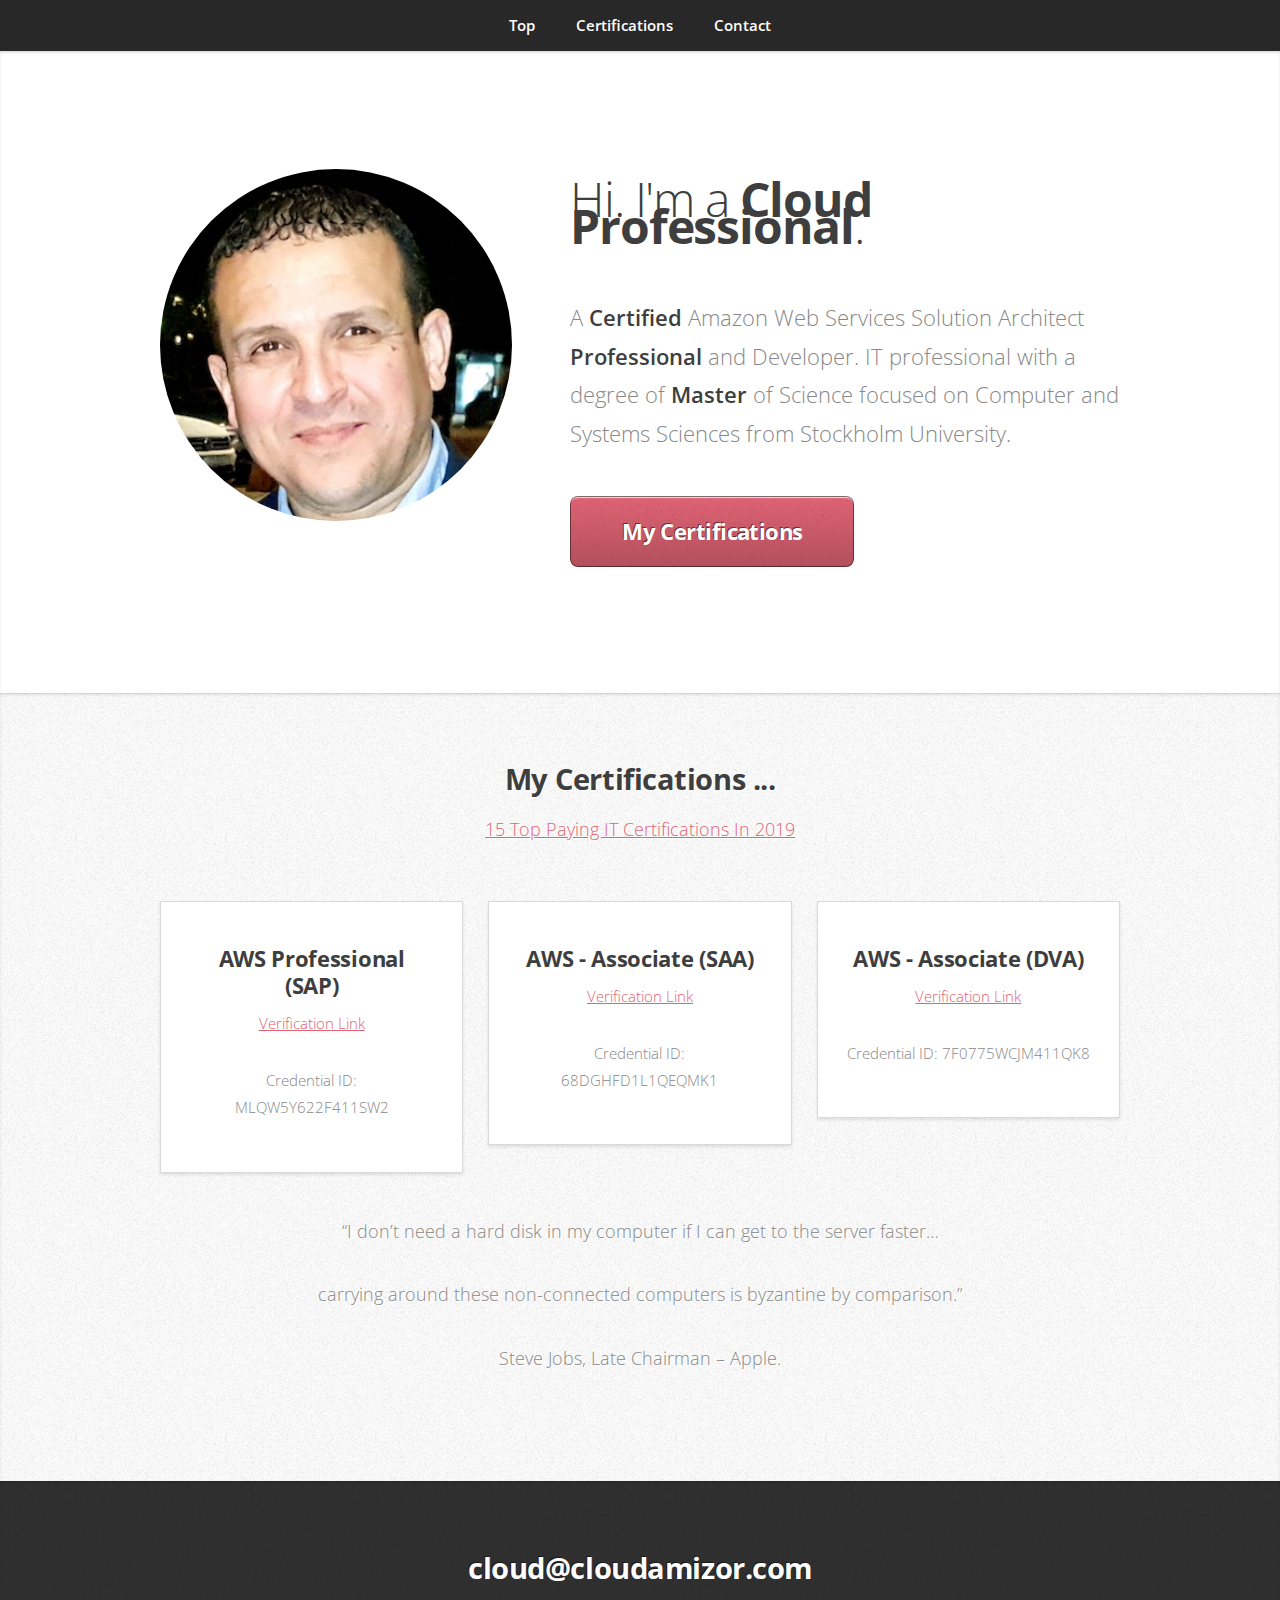
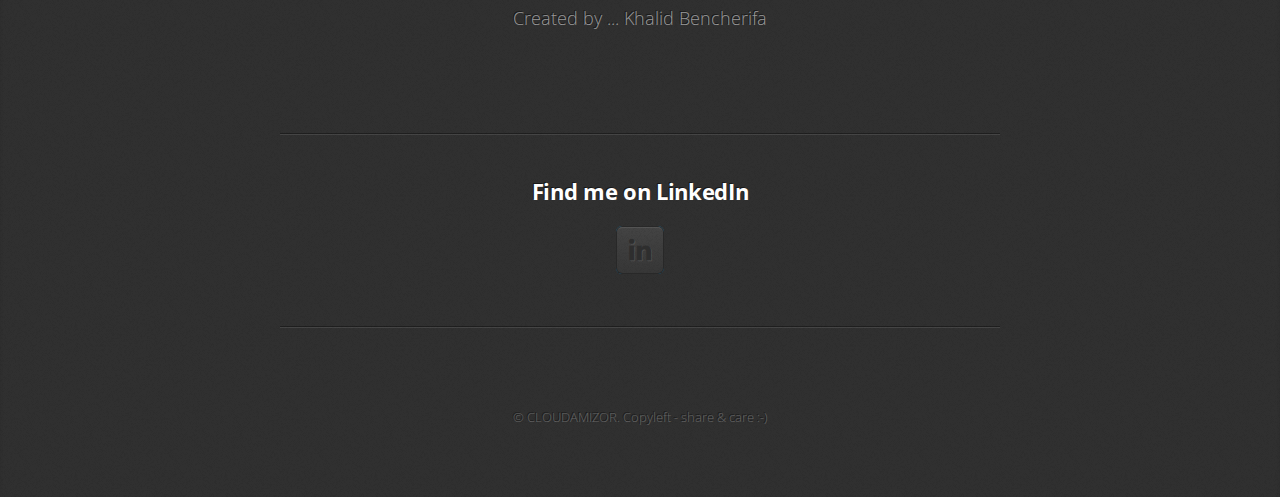
<file: index.html>
<!DOCTYPE HTML>
<!--
	Miniport by Pixelarity
	pixelarity.com | hello@pixelarity.com
	License: pixelarity.com/license
	And wew are respecting it :)
	And now I added another line to check if GIT is following up :)
<<<<<<< HEAD
	This is another line added by Mehdi 

=======
	This file was edited by BK V2.0
>>>>>>> af5e9e8ac12985158f9bffa48d86be9764d2f058
-->
<html>
	<head>
		<title>CLOUDAMIZOR</title>
		<meta charset="utf-8" />
		<meta name="viewport" content="width=device-width, initial-scale=1, user-scalable=no" />
		<link rel="stylesheet" href="assets/css/main.css" />
	</head>
	<body class="is-preload">

		<!-- Nav -->
			<nav id="nav">
				<ul class="container">
					<li><a href="#top">Top</a></li>
					<li><a href="#certifications">Certifications</a></li>
					<!-- <li><a href="#Projects">Projects</a></li> -->
					<li><a href="#contact">Contact</a></li>
				</ul>
			</nav>

		<!-- Home -->
			<article id="top" class="wrapper style1">
				<div class="container">
					<div class="row">
						<div class="col-4 col-5-large col-12-medium">
							<span class="image fit"><img src="images/pic00.jpg" alt="" /></span>
						</div>
						<div class="col-8 col-7-large col-12-medium">
							<header>
								<h1>Hi. I'm a <strong>Cloud Professional</strong>.</h1>
							</header>
							<p>A <b>Certified</b> Amazon Web Services Solution Architect <b>Professional</b> and Developer. 
							IT professional with a degree of <b>Master</b> of Science focused on Computer and Systems Sciences from Stockholm University.</p>
							<a href="#certifications" class="button large scrolly">My Certifications</a>
						</div>
					</div>
				</div>
			</article>

		<!-- Certifications -->
			<article id="certifications" class="wrapper style2">
				<div class="container">
					<header>
						<h2>My Certifications ...</h2>
						<p><a href="https://www.forbes.com/sites/louiscolumbus/2019/02/11/15-top-paying-it-certifications-in-2019/">15 Top Paying IT Certifications In 2019</a></p>
					</header>
					<div class="row aln-center">
						<div class="col-4 col-6-medium col-12-small">
							<section class="box style1">
								
								<h3>AWS Professional (SAP)</h3>
								<p><a href="http://aws.amazon.com/verification">Verification Link</a></p>
								<p>Credential ID: MLQW5Y622F411SW2</p>
							</section>
						</div>
						<div class="col-4 col-6-medium col-12-small">
							<section class="box style1">
								
								<h3>AWS - Associate (SAA) </h3>
								<p><a href="http://aws.amazon.com/verification">Verification Link</a></p>
								<p>Credential ID: 68DGHFD1L1QEQMK1</p>
							</section>
						</div>
						<div class="col-4 col-6-medium col-12-small">
							<section class="box style1">
								
								<h3>AWS - Associate (DVA) </h3>
								<p><a href="http://aws.amazon.com/verification">Verification Link</a></p>
								<p>Credential ID: 7F0775WCJM411QK8</p>
							</section>
						</div>
					</div>
					<footer>
						<p>“I don’t need a hard disk in my computer if I can get to the server faster… </p>
						<p>carrying around these non-connected computers is byzantine by comparison.”</p>
						<p>Steve Jobs, Late Chairman – Apple.</p>

						<!--<a href="#Projects" class="button large scrolly">Some Demos</a>-->
					</footer>
				</div>
			</article>

		<!-- Projects -->
		<!-- 
			<article id="Projects" class="wrapper style3">
				<div class="container">
					<header>
						<h2>Aliquam diam neque mus cras blandit.</h2>
						<p>Proin odio consequat  sapien vestibulum consequat lorem dolore feugiat.</p>
					</header>
					<div class="row">
						<div class="col-4 col-6-medium col-12-small">
							<article class="box style2">
								<a href="#" class="image featured"><img src="images/pic01.jpg" alt="" /></a>
								<h3><a href="#">Magna feugiat</a></h3>
								<p>Ornare nulla proin odio consequat.</p>
							</article>
						</div>
						<div class="col-4 col-6-medium col-12-small">
							<article class="box style2">
								<a href="#" class="image featured"><img src="images/pic02.jpg" alt="" /></a>
								<h3><a href="#">Veroeros primis</a></h3>
								<p>Ornare nulla proin odio consequat.</p>
							</article>
						</div>
						<div class="col-4 col-6-medium col-12-small">
							<article class="box style2">
								<a href="#" class="image featured"><img src="images/pic03.jpg" alt="" /></a>
								<h3><a href="#">Lorem ipsum</a></h3>
								<p>Ornare nulla proin odio consequat.</p>
							</article>
						</div>
						<div class="col-4 col-6-medium col-12-small">
							<article class="box style2">
								<a href="#" class="image featured"><img src="images/pic04.jpg" alt="" /></a>
								<h3><a href="#">Tempus dolore</a></h3>
								<p>Ornare nulla proin odio consequat.</p>
							</article>
						</div>
						<div class="col-4 col-6-medium col-12-small">
							<article class="box style2">
								<a href="#" class="image featured"><img src="images/pic05.jpg" alt="" /></a>
								<h3><a href="#">Feugiat aliquam</a></h3>
								<p>Ornare nulla proin odio consequat.</p>
							</article>
						</div>
						<div class="col-4 col-6-medium col-12-small">
							<article class="box style2">
								<a href="#" class="image featured"><img src="images/pic06.jpg" alt="" /></a>
								<h3><a href="#">Sed amet ornare</a></h3>
								<p>Ornare nulla proin odio consequat.</p>
							</article>
						</div>
					</div>
					<footer>
						<p>Do you want to get in touch with me?</p>
						<a href="#contact" class="button large scrolly">Contact Information</a>
					</footer>
				</div>
			</article>
			-->
			

		<!-- Contact -->
			<article id="contact" class="wrapper style4">
				<div class="container medium">
					<header>
						<h2>cloud@cloudamizor.com</h2>
						<p>Created by ... Khalid Bencherifa</p>
					</header>
					<div class="row">
						
						<div class="col-12">
							<hr />
							<h3>Find me on LinkedIn</h3>
							<ul class="social">

								<!--
								<li><a href="#" class="icon fa-twitter"><span class="label">Twitter</span></a></li>
								<li><a href="#" class="icon fa-facebook"><span class="label">Facebook</span></a></li>
								<li><a href="#" class="icon fa-dribbble"><span class="label">Dribbble</span></a></li>
								-->
								
								<li><a href="https://www.linkedin.com/in/khalid-bencherifa-25634b3a/" class="icon fa-linkedin"><span class="label">LinkedIn</span></a></li>
								
								<!--
								<li><a href="#" class="icon fa-tumblr"><span class="label">Tumblr</span></a></li>
								<li><a href="#" class="icon fa-google-plus"><span class="label">Google+</span></a></li>
								<li><a href="#" class="icon fa-github"><span class="label">Github</span></a></li>
								-->
								<!--
								<li><a href="#" class="icon fa-rss"><span>RSS</span></a></li>
								<li><a href="#" class="icon fa-instagram"><span>Instagram</span></a></li>
								<li><a href="#" class="icon fa-foursquare"><span>Foursquare</span></a></li>
								<li><a href="#" class="icon fa-skype"><span>Skype</span></a></li>
								<li><a href="#" class="icon fa-soundcloud"><span>Soundcloud</span></a></li>
								<li><a href="#" class="icon fa-youtube"><span>YouTube</span></a></li>
								<li><a href="#" class="icon fa-blogger"><span>Blogger</span></a></li>
								<li><a href="#" class="icon fa-flickr"><span>Flickr</span></a></li>
								<li><a href="#" class="icon fa-vimeo"><span>Vimeo</span></a></li>
								-->
							</ul>
							<hr />
						</div>
					</div>
					<footer>
						<ul id="copyright">
							<li>&copy; CLOUDAMIZOR. Copyleft - share & care :-)</li>
						</ul>
					</footer>
				</div>
			</article>

		<!-- Scripts -->
			<script src="assets/js/jquery.min.js"></script>
			<script src="assets/js/jquery.scrolly.min.js"></script>
			<script src="assets/js/browser.min.js"></script>
			<script src="assets/js/breakpoints.min.js"></script>
			<script src="assets/js/util.js"></script>
			<script src="assets/js/main.js"></script>

	</body>
</html>
</file>
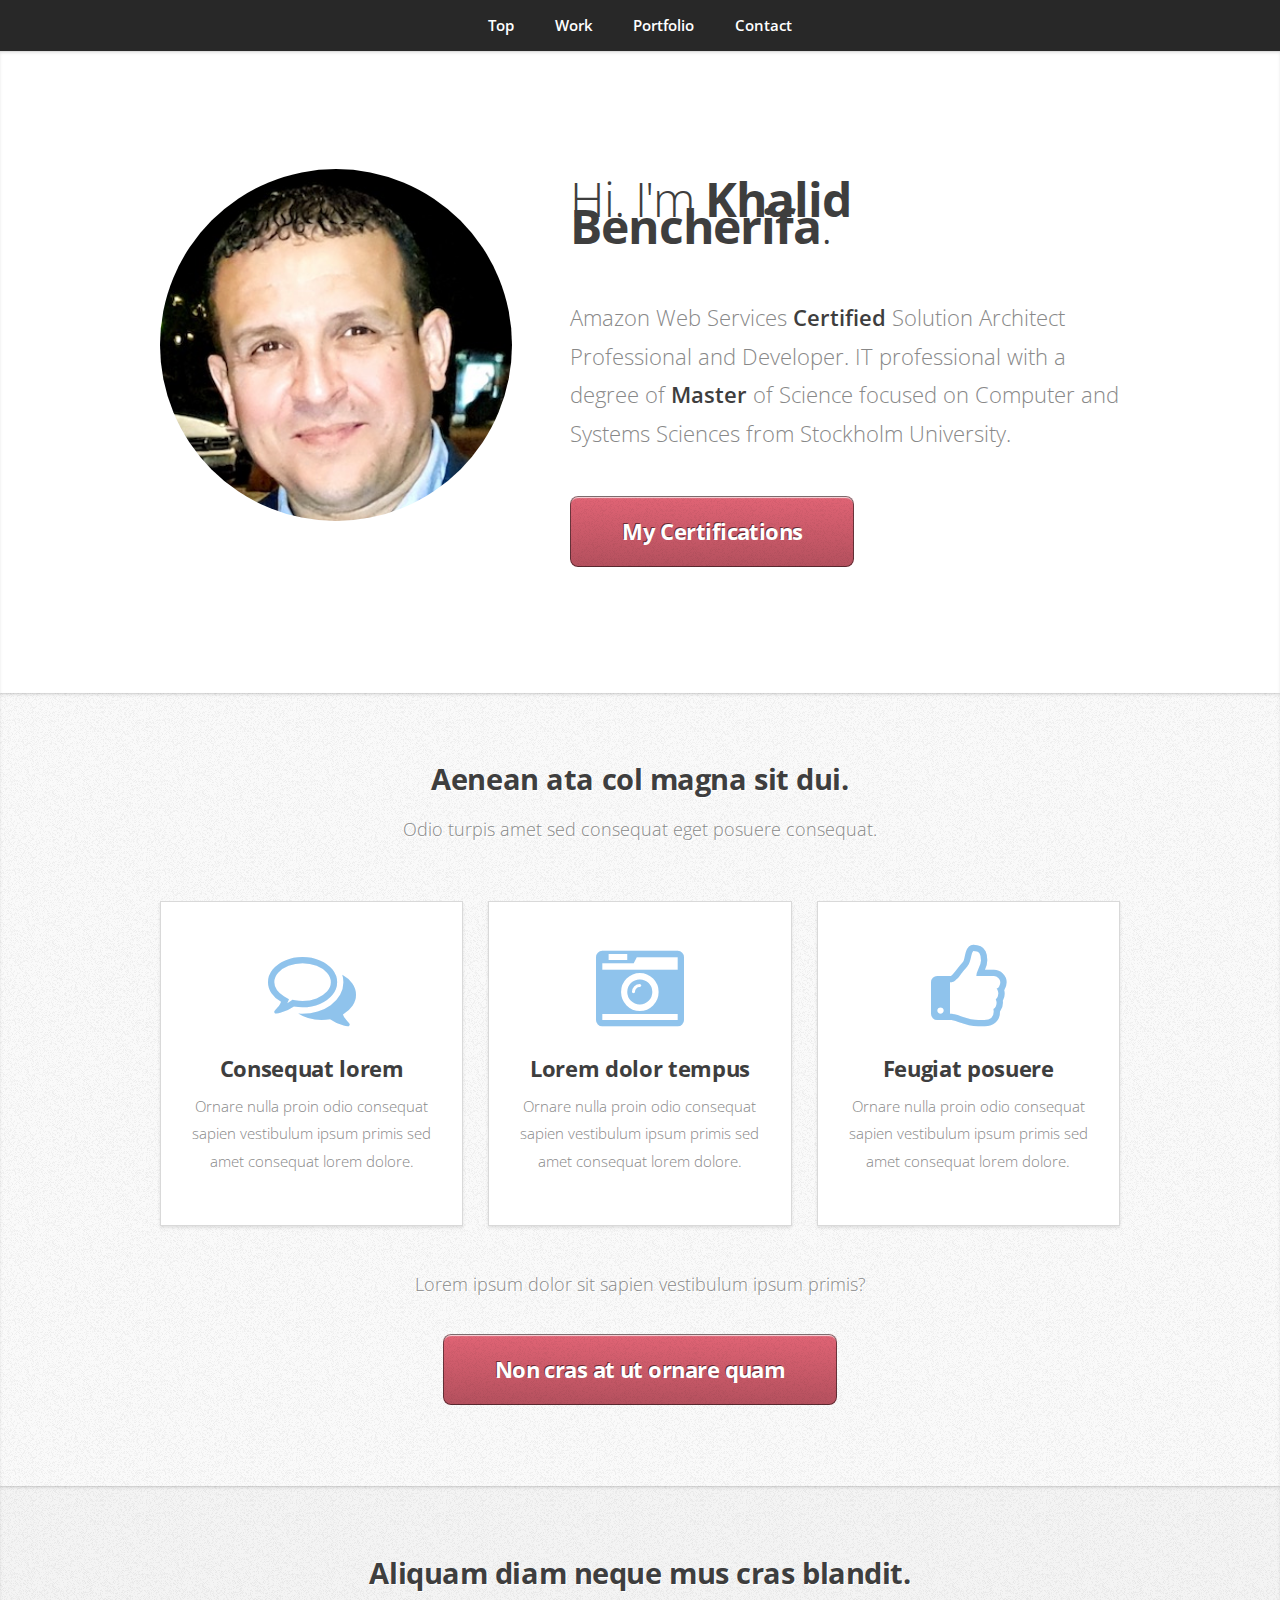
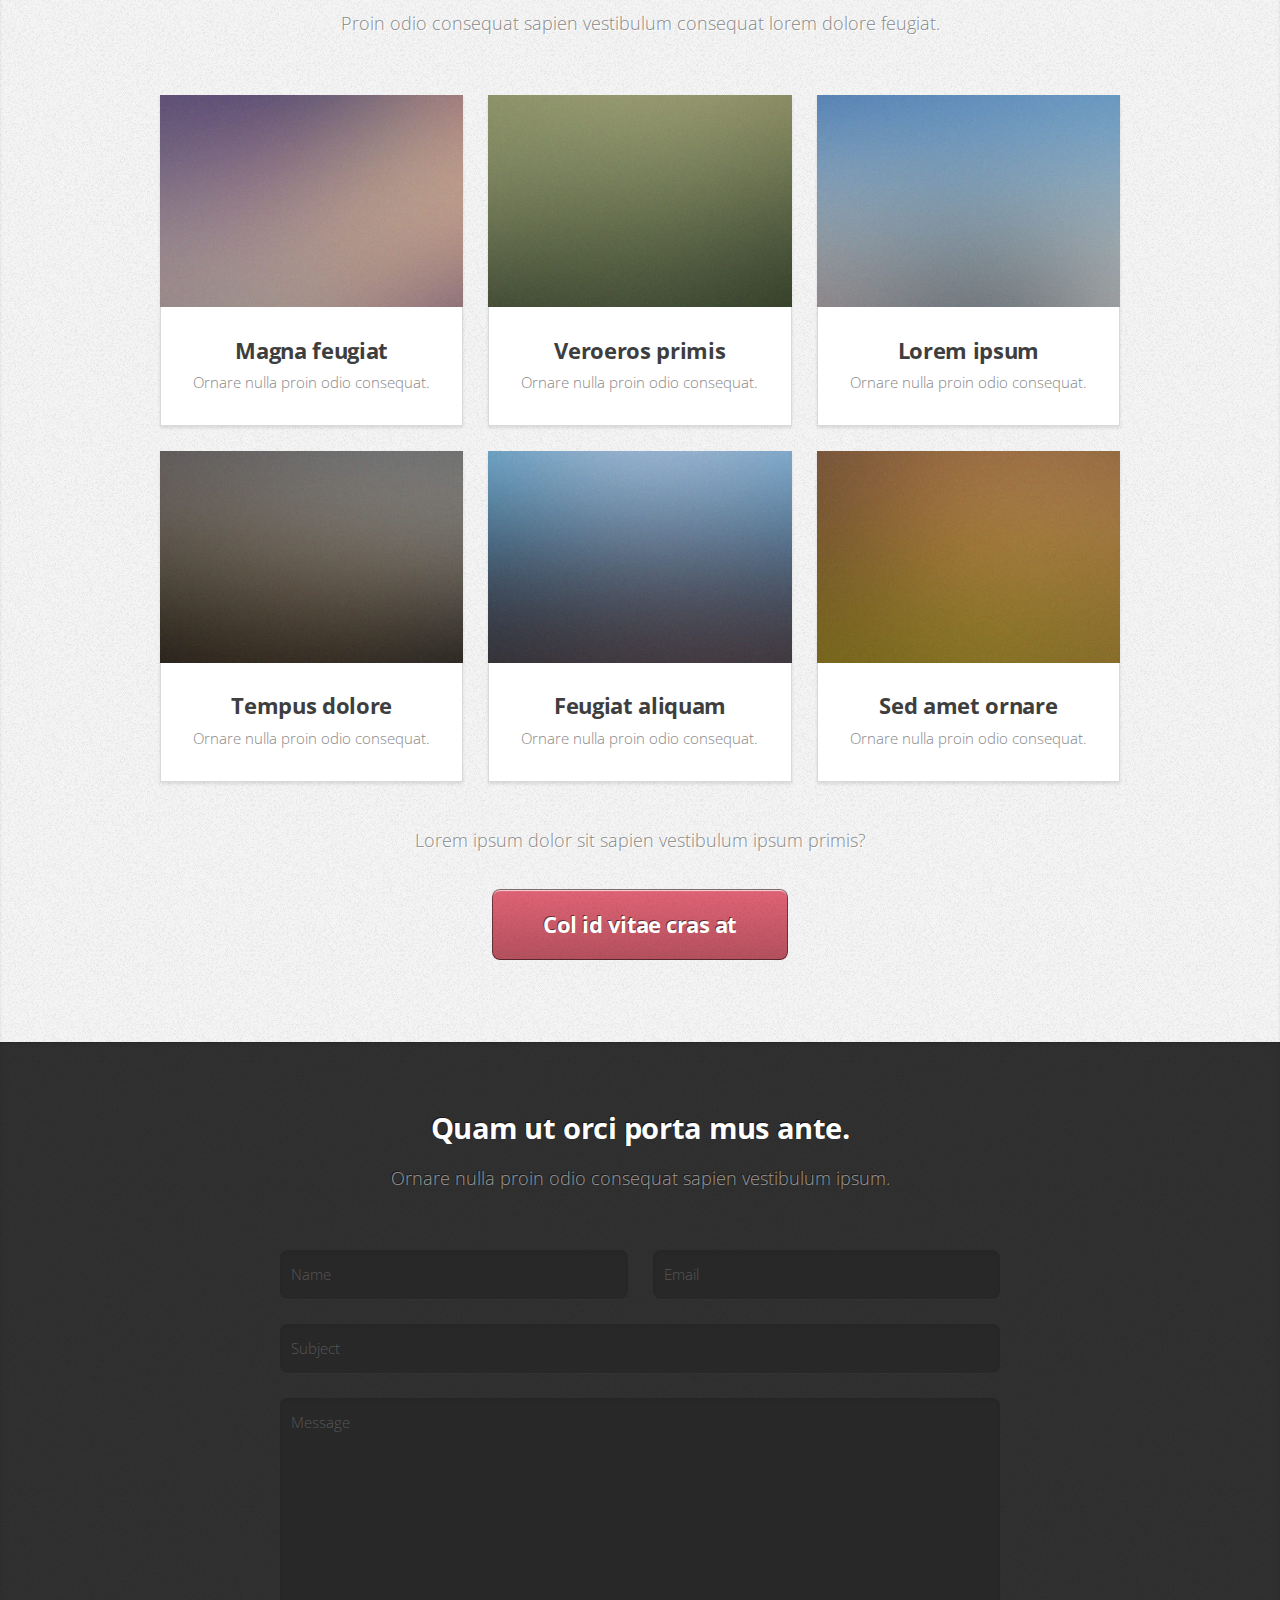
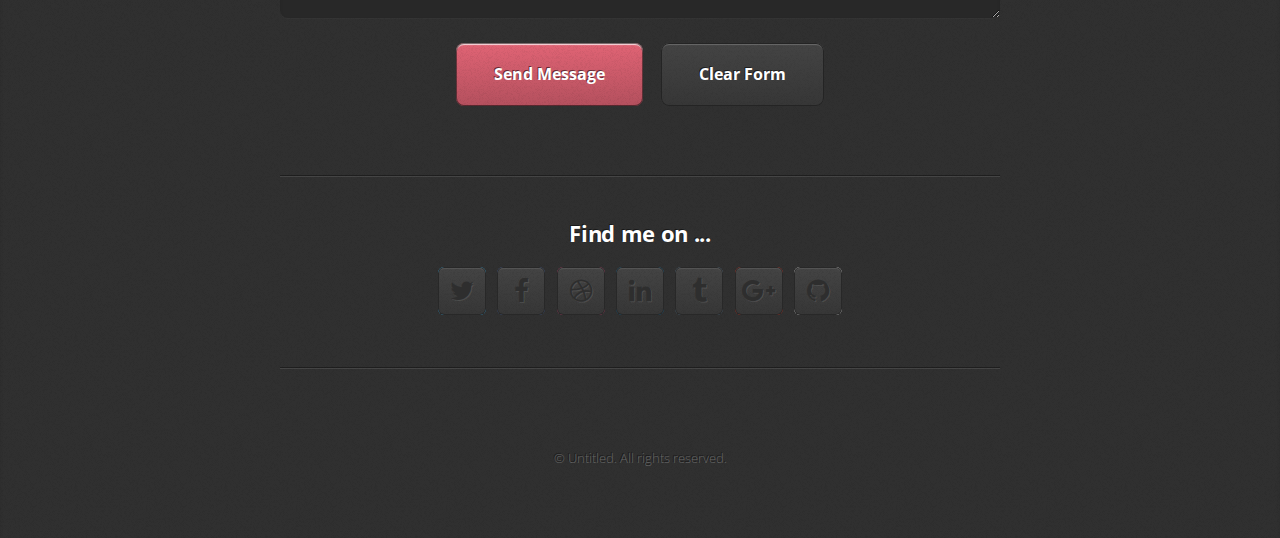
<file: index_old.html>
<!DOCTYPE HTML>
<!--
	Miniport by Pixelarity
	pixelarity.com | hello@pixelarity.com
	License: pixelarity.com/license
	And wew are respecting it :)
	And now I added another line to check if GIT is following up :)
<<<<<<< HEAD
	This is another add xy

=======
	This file was edited by BK V2.0
>>>>>>> af5e9e8ac12985158f9bffa48d86be9764d2f058
-->
<html>
	<head>
		<title>CLOUDAMIZOR</title>
		<meta charset="utf-8" />
		<meta name="viewport" content="width=device-width, initial-scale=1, user-scalable=no" />
		<link rel="stylesheet" href="assets/css/main.css" />
	</head>
	<body class="is-preload">

		<!-- Nav -->
			<nav id="nav">
				<ul class="container">
					<li><a href="#top">Top</a></li>
					<li><a href="#work">Work</a></li>
					<li><a href="#portfolio">Portfolio</a></li>
					<li><a href="#contact">Contact</a></li>
				</ul>
			</nav>

		<!-- Home -->
			<article id="top" class="wrapper style1">
				<div class="container">
					<div class="row">
						<div class="col-4 col-5-large col-12-medium">
							<span class="image fit"><img src="images/pic00.jpg" alt="" /></span>
						</div>
						<div class="col-8 col-7-large col-12-medium">
							<header>
								<h1>Hi. I'm <strong>Khalid Bencherifa</strong>.</h1>
							</header>
							<p>Amazon Web Services <b>Certified</b> Solution Architect Professional and Developer. 
							IT professional with a degree of <b>Master</b> of Science focused on Computer and Systems Sciences from Stockholm University.</p>
							<a href="#work" class="button large scrolly">My Certifications</a>
						</div>
					</div>
				</div>
			</article>

		<!-- Work -->
			<article id="work" class="wrapper style2">
				<div class="container">
					<header>
						<h2>Aenean ata col magna sit dui.</h2>
						<p>Odio turpis amet sed consequat eget posuere consequat.</p>
					</header>
					<div class="row aln-center">
						<div class="col-4 col-6-medium col-12-small">
							<section class="box style1">
								<span class="icon featured fa-comments-o"></span>
								<h3>Consequat lorem</h3>
								<p>Ornare nulla proin odio consequat sapien vestibulum ipsum primis sed amet consequat lorem dolore.</p>
							</section>
						</div>
						<div class="col-4 col-6-medium col-12-small">
							<section class="box style1">
								<span class="icon featured fa-camera-retro"></span>
								<h3>Lorem dolor tempus</h3>
								<p>Ornare nulla proin odio consequat sapien vestibulum ipsum primis sed amet consequat lorem dolore.</p>
							</section>
						</div>
						<div class="col-4 col-6-medium col-12-small">
							<section class="box style1">
								<span class="icon featured fa-thumbs-o-up"></span>
								<h3>Feugiat posuere</h3>
								<p>Ornare nulla proin odio consequat sapien vestibulum ipsum primis sed amet consequat lorem dolore.</p>
							</section>
						</div>
					</div>
					<footer>
						<p>Lorem ipsum dolor sit sapien vestibulum ipsum primis?</p>
						<a href="#portfolio" class="button large scrolly">Non cras at ut ornare quam</a>
					</footer>
				</div>
			</article>

		<!-- Portfolio -->
			<article id="portfolio" class="wrapper style3">
				<div class="container">
					<header>
						<h2>Aliquam diam neque mus cras blandit.</h2>
						<p>Proin odio consequat  sapien vestibulum consequat lorem dolore feugiat.</p>
					</header>
					<div class="row">
						<div class="col-4 col-6-medium col-12-small">
							<article class="box style2">
								<a href="#" class="image featured"><img src="images/pic01.jpg" alt="" /></a>
								<h3><a href="#">Magna feugiat</a></h3>
								<p>Ornare nulla proin odio consequat.</p>
							</article>
						</div>
						<div class="col-4 col-6-medium col-12-small">
							<article class="box style2">
								<a href="#" class="image featured"><img src="images/pic02.jpg" alt="" /></a>
								<h3><a href="#">Veroeros primis</a></h3>
								<p>Ornare nulla proin odio consequat.</p>
							</article>
						</div>
						<div class="col-4 col-6-medium col-12-small">
							<article class="box style2">
								<a href="#" class="image featured"><img src="images/pic03.jpg" alt="" /></a>
								<h3><a href="#">Lorem ipsum</a></h3>
								<p>Ornare nulla proin odio consequat.</p>
							</article>
						</div>
						<div class="col-4 col-6-medium col-12-small">
							<article class="box style2">
								<a href="#" class="image featured"><img src="images/pic04.jpg" alt="" /></a>
								<h3><a href="#">Tempus dolore</a></h3>
								<p>Ornare nulla proin odio consequat.</p>
							</article>
						</div>
						<div class="col-4 col-6-medium col-12-small">
							<article class="box style2">
								<a href="#" class="image featured"><img src="images/pic05.jpg" alt="" /></a>
								<h3><a href="#">Feugiat aliquam</a></h3>
								<p>Ornare nulla proin odio consequat.</p>
							</article>
						</div>
						<div class="col-4 col-6-medium col-12-small">
							<article class="box style2">
								<a href="#" class="image featured"><img src="images/pic06.jpg" alt="" /></a>
								<h3><a href="#">Sed amet ornare</a></h3>
								<p>Ornare nulla proin odio consequat.</p>
							</article>
						</div>
					</div>
					<footer>
						<p>Lorem ipsum dolor sit sapien vestibulum ipsum primis?</p>
						<a href="#contact" class="button large scrolly">Col id vitae cras at</a>
					</footer>
				</div>
			</article>

		<!-- Contact -->
			<article id="contact" class="wrapper style4">
				<div class="container medium">
					<header>
						<h2>Quam ut orci porta mus ante.</h2>
						<p>Ornare nulla proin odio consequat sapien vestibulum ipsum.</p>
					</header>
					<div class="row">
						<div class="col-12">
							<form method="post" action="#">
								<div class="row">
									<div class="col-6 col-12-small">
										<input type="text" name="name" id="name" placeholder="Name" />
									</div>
									<div class="col-6 col-12-small">
										<input type="text" name="email" id="email" placeholder="Email" />
									</div>
									<div class="col-12">
										<input type="text" name="subject" id="subject" placeholder="Subject" />
									</div>
									<div class="col-12">
										<textarea name="message" id="message" placeholder="Message"></textarea>
									</div>
									<div class="col-12">
										<ul class="actions">
											<li><input type="submit" value="Send Message" /></li>
											<li><input type="reset" value="Clear Form" class="alt" /></li>
										</ul>
									</div>
								</div>
							</form>
						</div>
						<div class="col-12">
							<hr />
							<h3>Find me on ...</h3>
							<ul class="social">
								<li><a href="#" class="icon fa-twitter"><span class="label">Twitter</span></a></li>
								<li><a href="#" class="icon fa-facebook"><span class="label">Facebook</span></a></li>
								<li><a href="#" class="icon fa-dribbble"><span class="label">Dribbble</span></a></li>
								<li><a href="#" class="icon fa-linkedin"><span class="label">LinkedIn</span></a></li>
								<li><a href="#" class="icon fa-tumblr"><span class="label">Tumblr</span></a></li>
								<li><a href="#" class="icon fa-google-plus"><span class="label">Google+</span></a></li>
								<li><a href="#" class="icon fa-github"><span class="label">Github</span></a></li>
								<!--
								<li><a href="#" class="icon fa-rss"><span>RSS</span></a></li>
								<li><a href="#" class="icon fa-instagram"><span>Instagram</span></a></li>
								<li><a href="#" class="icon fa-foursquare"><span>Foursquare</span></a></li>
								<li><a href="#" class="icon fa-skype"><span>Skype</span></a></li>
								<li><a href="#" class="icon fa-soundcloud"><span>Soundcloud</span></a></li>
								<li><a href="#" class="icon fa-youtube"><span>YouTube</span></a></li>
								<li><a href="#" class="icon fa-blogger"><span>Blogger</span></a></li>
								<li><a href="#" class="icon fa-flickr"><span>Flickr</span></a></li>
								<li><a href="#" class="icon fa-vimeo"><span>Vimeo</span></a></li>
								-->
							</ul>
							<hr />
						</div>
					</div>
					<footer>
						<ul id="copyright">
							<li>&copy; Untitled. All rights reserved.</li>
						</ul>
					</footer>
				</div>
			</article>

		<!-- Scripts -->
			<script src="assets/js/jquery.min.js"></script>
			<script src="assets/js/jquery.scrolly.min.js"></script>
			<script src="assets/js/browser.min.js"></script>
			<script src="assets/js/breakpoints.min.js"></script>
			<script src="assets/js/util.js"></script>
			<script src="assets/js/main.js"></script>

	</body>
</html>
</file>
<file: assets/css/main.css>
@import url("https://fonts.googleapis.com/css?family=Open+Sans:300,300italic,600,600italic,700");
@import url("font-awesome.min.css");

/*
	Miniport by Pixelarity
	pixelarity.com | hello@pixelarity.com
	License: pixelarity.com/license
*/

html, body, div, span, applet, object,
iframe, h1, h2, h3, h4, h5, h6, p, blockquote,
pre, a, abbr, acronym, address, big, cite,
code, del, dfn, em, img, ins, kbd, q, s, samp,
small, strike, strong, sub, sup, tt, var, b,
u, i, center, dl, dt, dd, ol, ul, li, fieldset,
form, label, legend, table, caption, tbody,
tfoot, thead, tr, th, td, article, aside,
canvas, details, embed, figure, figcaption,
footer, header, hgroup, menu, nav, output, ruby,
section, summary, time, mark, audio, video {
	margin: 0;
	padding: 0;
	border: 0;
	font-size: 100%;
	font: inherit;
	vertical-align: baseline;}

article, aside, details, figcaption, figure,
footer, header, hgroup, menu, nav, section {
	display: block;}

body {
	line-height: 1;
}

ol, ul {
	list-style: none;
}

blockquote, q {
	quotes: none;
}

	blockquote:before, blockquote:after, q:before, q:after {
		content: '';
		content: none;
	}

table {
	border-collapse: collapse;
	border-spacing: 0;
}

body {
	-webkit-text-size-adjust: none;
}

mark {
	background-color: transparent;
	color: inherit;
}

input::-moz-focus-inner {
	border: 0;
	padding: 0;
}

input, select, textarea {
	-moz-appearance: none;
	-webkit-appearance: none;
	-ms-appearance: none;
	appearance: none;
}

/* Basic */

	html {
		box-sizing: border-box;
	}

	*, *:before, *:after {
		box-sizing: inherit;
	}

	body {
		padding-top: 3.5em;
	}

		body.is-preload *, body.is-preload *:before, body.is-preload *:after {
			-moz-animation: none !important;
			-webkit-animation: none !important;
			-ms-animation: none !important;
			animation: none !important;
			-moz-transition: none !important;
			-webkit-transition: none !important;
			-ms-transition: none !important;
			transition: none !important;
		}

	body, input, textarea, select {
		font-family: 'Open Sans', sans-serif;
		line-height: 1.85em;
		color: #888;
		font-weight: 300;
		font-size: 13pt;
	}

	a {
		-moz-transition: color .2s ease-in-out;
		-webkit-transition: color .2s ease-in-out;
		-ms-transition: color .2s ease-in-out;
		transition: color .2s ease-in-out;
		color: #e16475;
		text-decoration: underline;
	}

		a:hover {
			color: #f17485 !important;
		}

		a img {
			border: 0;
		}

	b, strong {
		font-weight: 600;
		color: #3e3e3e;
	}

	i, em {
		font-style: italic;
	}

	sub {
		position: relative;
		top: 0.5em;
		font-size: 0.8em;
	}

	sup {
		position: relative;
		top: -0.5em;
		font-size: 0.8em;
	}

	blockquote {
		border-left: solid 0.75em #eee;
		padding: 1em 0 1em 1.5em;
		font-style: italic;
	}

	h1, h2, h3, h4, h5, h6 {
		color: #3e3e3e;
		margin: 0 0 0.75em 0;
	}

	h1 a, h2 a, h3 a, h4 a, h5 a, h6 a {
		text-decoration: none;
		color: inherit;
	}

	h2, h3, h4, h5, h6 {
		font-weight: 700;
	}

	h1 {
		font-size: 3.25em;
		letter-spacing: -0.025em;
		font-weight: 300;
	}

		h1 strong {
			font-weight: 700;
		}

	h2 {
		font-size: 2em;
		letter-spacing: -0.015em;
	}

	h3 {
		font-size: 1.5em;
		letter-spacing: -0.015em;
	}

	em, i {
		font-style: italic;
	}

	br.clear {
		clear: both;
	}

	hr {
		border: 0;
		border-top: solid 1px #444;
		border-top-color: rgba(0, 0, 0, 0.35);
		box-shadow: 0px 1px 0px 0px rgba(255, 255, 255, 0.1);
		height: 1px;
		margin: 3em 0;
	}

	p, ul, ol, dl, table {
		margin-bottom: 2em;
	}

	header {
		margin: 0 0 3em 0;
	}

		header > p {
			font-size: 1.25em;
			margin: 0;
		}

	footer {
		margin: 3em 0 0 0;
	}

		footer > p {
			font-size: 1.25em;
		}

/* Container */

	.container {
		margin: 0 auto;
		max-width: calc(100% - 50px);
		width: 1200px;
	}

		.container.medium {
			width: 900px;
		}

		@media screen and (max-width: 1680px) {

			.container {
				width: 1200px;
			}

				.container.medium {
					width: 900px;
				}

		}

		@media screen and (max-width: 1280px) {

			.container {
				width: 960px;
			}

				.container.medium {
					width: 720px;
				}

		}

		@media screen and (max-width: 980px) {

			.container {
				width: 100%;
			}

				.container.medium {
					width: 75%;
				}

		}

		@media screen and (max-width: 736px) {

			.container {
				width: 100%;
				max-width: calc(100% - 30px);
			}

				.container.medium {
					width: 100%;
				}

		}

/* Row */

	.row {
		display: flex;
		flex-wrap: wrap;
		box-sizing: border-box;
		align-items: stretch;
	}

		.row > * {
			box-sizing: border-box;
		}

		.row.gtr-uniform > * > :last-child {
			margin-bottom: 0;
		}

		.row.aln-left {
			justify-content: flex-start;
		}

		.row.aln-center {
			justify-content: center;
		}

		.row.aln-right {
			justify-content: flex-end;
		}

		.row.aln-top {
			align-items: flex-start;
		}

		.row.aln-middle {
			align-items: center;
		}

		.row.aln-bottom {
			align-items: flex-end;
		}

		.row > .imp {
			order: -1;
		}

		.row > .col-1 {
			width: 8.3333333333%;
		}

		.row > .off-1 {
			margin-left: 8.3333333333%;
		}

		.row > .col-2 {
			width: 16.6666666667%;
		}

		.row > .off-2 {
			margin-left: 16.6666666667%;
		}

		.row > .col-3 {
			width: 25%;
		}

		.row > .off-3 {
			margin-left: 25%;
		}

		.row > .col-4 {
			width: 33.3333333333%;
		}

		.row > .off-4 {
			margin-left: 33.3333333333%;
		}

		.row > .col-5 {
			width: 41.6666666667%;
		}

		.row > .off-5 {
			margin-left: 41.6666666667%;
		}

		.row > .col-6 {
			width: 50%;
		}

		.row > .off-6 {
			margin-left: 50%;
		}

		.row > .col-7 {
			width: 58.3333333333%;
		}

		.row > .off-7 {
			margin-left: 58.3333333333%;
		}

		.row > .col-8 {
			width: 66.6666666667%;
		}

		.row > .off-8 {
			margin-left: 66.6666666667%;
		}

		.row > .col-9 {
			width: 75%;
		}

		.row > .off-9 {
			margin-left: 75%;
		}

		.row > .col-10 {
			width: 83.3333333333%;
		}

		.row > .off-10 {
			margin-left: 83.3333333333%;
		}

		.row > .col-11 {
			width: 91.6666666667%;
		}

		.row > .off-11 {
			margin-left: 91.6666666667%;
		}

		.row > .col-12 {
			width: 100%;
		}

		.row > .off-12 {
			margin-left: 100%;
		}

		.row.gtr-0 {
			margin-top: 0px;
			margin-left: 0px;
		}

			.row.gtr-0 > * {
				padding: 0px 0 0 0px;
			}

			.row.gtr-0.gtr-uniform {
				margin-top: 0px;
			}

				.row.gtr-0.gtr-uniform > * {
					padding-top: 0px;
				}

		.row.gtr-25 {
			margin-top: -6.25px;
			margin-left: -6.25px;
		}

			.row.gtr-25 > * {
				padding: 6.25px 0 0 6.25px;
			}

			.row.gtr-25.gtr-uniform {
				margin-top: -6.25px;
			}

				.row.gtr-25.gtr-uniform > * {
					padding-top: 6.25px;
				}

		.row.gtr-50 {
			margin-top: -12.5px;
			margin-left: -12.5px;
		}

			.row.gtr-50 > * {
				padding: 12.5px 0 0 12.5px;
			}

			.row.gtr-50.gtr-uniform {
				margin-top: -12.5px;
			}

				.row.gtr-50.gtr-uniform > * {
					padding-top: 12.5px;
				}

		.row {
			margin-top: -25px;
			margin-left: -25px;
		}

			.row > * {
				padding: 25px 0 0 25px;
			}

			.row.gtr-uniform {
				margin-top: -25px;
			}

				.row.gtr-uniform > * {
					padding-top: 25px;
				}

		.row.gtr-150 {
			margin-top: -37.5px;
			margin-left: -37.5px;
		}

			.row.gtr-150 > * {
				padding: 37.5px 0 0 37.5px;
			}

			.row.gtr-150.gtr-uniform {
				margin-top: -37.5px;
			}

				.row.gtr-150.gtr-uniform > * {
					padding-top: 37.5px;
				}

		.row.gtr-200 {
			margin-top: -50px;
			margin-left: -50px;
		}

			.row.gtr-200 > * {
				padding: 50px 0 0 50px;
			}

			.row.gtr-200.gtr-uniform {
				margin-top: -50px;
			}

				.row.gtr-200.gtr-uniform > * {
					padding-top: 50px;
				}

		@media screen and (max-width: 1680px) {

			.row {
				display: flex;
				flex-wrap: wrap;
				box-sizing: border-box;
				align-items: stretch;
			}

				.row > * {
					box-sizing: border-box;
				}

				.row.gtr-uniform > * > :last-child {
					margin-bottom: 0;
				}

				.row.aln-left {
					justify-content: flex-start;
				}

				.row.aln-center {
					justify-content: center;
				}

				.row.aln-right {
					justify-content: flex-end;
				}

				.row.aln-top {
					align-items: flex-start;
				}

				.row.aln-middle {
					align-items: center;
				}

				.row.aln-bottom {
					align-items: flex-end;
				}

				.row > .imp-xlarge {
					order: -1;
				}

				.row > .col-1-xlarge {
					width: 8.3333333333%;
				}

				.row > .off-1-xlarge {
					margin-left: 8.3333333333%;
				}

				.row > .col-2-xlarge {
					width: 16.6666666667%;
				}

				.row > .off-2-xlarge {
					margin-left: 16.6666666667%;
				}

				.row > .col-3-xlarge {
					width: 25%;
				}

				.row > .off-3-xlarge {
					margin-left: 25%;
				}

				.row > .col-4-xlarge {
					width: 33.3333333333%;
				}

				.row > .off-4-xlarge {
					margin-left: 33.3333333333%;
				}

				.row > .col-5-xlarge {
					width: 41.6666666667%;
				}

				.row > .off-5-xlarge {
					margin-left: 41.6666666667%;
				}

				.row > .col-6-xlarge {
					width: 50%;
				}

				.row > .off-6-xlarge {
					margin-left: 50%;
				}

				.row > .col-7-xlarge {
					width: 58.3333333333%;
				}

				.row > .off-7-xlarge {
					margin-left: 58.3333333333%;
				}

				.row > .col-8-xlarge {
					width: 66.6666666667%;
				}

				.row > .off-8-xlarge {
					margin-left: 66.6666666667%;
				}

				.row > .col-9-xlarge {
					width: 75%;
				}

				.row > .off-9-xlarge {
					margin-left: 75%;
				}

				.row > .col-10-xlarge {
					width: 83.3333333333%;
				}

				.row > .off-10-xlarge {
					margin-left: 83.3333333333%;
				}

				.row > .col-11-xlarge {
					width: 91.6666666667%;
				}

				.row > .off-11-xlarge {
					margin-left: 91.6666666667%;
				}

				.row > .col-12-xlarge {
					width: 100%;
				}

				.row > .off-12-xlarge {
					margin-left: 100%;
				}

				.row.gtr-0 {
					margin-top: 0px;
					margin-left: 0px;
				}

					.row.gtr-0 > * {
						padding: 0px 0 0 0px;
					}

					.row.gtr-0.gtr-uniform {
						margin-top: 0px;
					}

						.row.gtr-0.gtr-uniform > * {
							padding-top: 0px;
						}

				.row.gtr-25 {
					margin-top: -6.25px;
					margin-left: -6.25px;
				}

					.row.gtr-25 > * {
						padding: 6.25px 0 0 6.25px;
					}

					.row.gtr-25.gtr-uniform {
						margin-top: -6.25px;
					}

						.row.gtr-25.gtr-uniform > * {
							padding-top: 6.25px;
						}

				.row.gtr-50 {
					margin-top: -12.5px;
					margin-left: -12.5px;
				}

					.row.gtr-50 > * {
						padding: 12.5px 0 0 12.5px;
					}

					.row.gtr-50.gtr-uniform {
						margin-top: -12.5px;
					}

						.row.gtr-50.gtr-uniform > * {
							padding-top: 12.5px;
						}

				.row {
					margin-top: -25px;
					margin-left: -25px;
				}

					.row > * {
						padding: 25px 0 0 25px;
					}

					.row.gtr-uniform {
						margin-top: -25px;
					}

						.row.gtr-uniform > * {
							padding-top: 25px;
						}

				.row.gtr-150 {
					margin-top: -37.5px;
					margin-left: -37.5px;
				}

					.row.gtr-150 > * {
						padding: 37.5px 0 0 37.5px;
					}

					.row.gtr-150.gtr-uniform {
						margin-top: -37.5px;
					}

						.row.gtr-150.gtr-uniform > * {
							padding-top: 37.5px;
						}

				.row.gtr-200 {
					margin-top: -50px;
					margin-left: -50px;
				}

					.row.gtr-200 > * {
						padding: 50px 0 0 50px;
					}

					.row.gtr-200.gtr-uniform {
						margin-top: -50px;
					}

						.row.gtr-200.gtr-uniform > * {
							padding-top: 50px;
						}

		}

		@media screen and (max-width: 1280px) {

			.row {
				display: flex;
				flex-wrap: wrap;
				box-sizing: border-box;
				align-items: stretch;
			}

				.row > * {
					box-sizing: border-box;
				}

				.row.gtr-uniform > * > :last-child {
					margin-bottom: 0;
				}

				.row.aln-left {
					justify-content: flex-start;
				}

				.row.aln-center {
					justify-content: center;
				}

				.row.aln-right {
					justify-content: flex-end;
				}

				.row.aln-top {
					align-items: flex-start;
				}

				.row.aln-middle {
					align-items: center;
				}

				.row.aln-bottom {
					align-items: flex-end;
				}

				.row > .imp-large {
					order: -1;
				}

				.row > .col-1-large {
					width: 8.3333333333%;
				}

				.row > .off-1-large {
					margin-left: 8.3333333333%;
				}

				.row > .col-2-large {
					width: 16.6666666667%;
				}

				.row > .off-2-large {
					margin-left: 16.6666666667%;
				}

				.row > .col-3-large {
					width: 25%;
				}

				.row > .off-3-large {
					margin-left: 25%;
				}

				.row > .col-4-large {
					width: 33.3333333333%;
				}

				.row > .off-4-large {
					margin-left: 33.3333333333%;
				}

				.row > .col-5-large {
					width: 41.6666666667%;
				}

				.row > .off-5-large {
					margin-left: 41.6666666667%;
				}

				.row > .col-6-large {
					width: 50%;
				}

				.row > .off-6-large {
					margin-left: 50%;
				}

				.row > .col-7-large {
					width: 58.3333333333%;
				}

				.row > .off-7-large {
					margin-left: 58.3333333333%;
				}

				.row > .col-8-large {
					width: 66.6666666667%;
				}

				.row > .off-8-large {
					margin-left: 66.6666666667%;
				}

				.row > .col-9-large {
					width: 75%;
				}

				.row > .off-9-large {
					margin-left: 75%;
				}

				.row > .col-10-large {
					width: 83.3333333333%;
				}

				.row > .off-10-large {
					margin-left: 83.3333333333%;
				}

				.row > .col-11-large {
					width: 91.6666666667%;
				}

				.row > .off-11-large {
					margin-left: 91.6666666667%;
				}

				.row > .col-12-large {
					width: 100%;
				}

				.row > .off-12-large {
					margin-left: 100%;
				}

				.row.gtr-0 {
					margin-top: 0px;
					margin-left: 0px;
				}

					.row.gtr-0 > * {
						padding: 0px 0 0 0px;
					}

					.row.gtr-0.gtr-uniform {
						margin-top: 0px;
					}

						.row.gtr-0.gtr-uniform > * {
							padding-top: 0px;
						}

				.row.gtr-25 {
					margin-top: -6.25px;
					margin-left: -6.25px;
				}

					.row.gtr-25 > * {
						padding: 6.25px 0 0 6.25px;
					}

					.row.gtr-25.gtr-uniform {
						margin-top: -6.25px;
					}

						.row.gtr-25.gtr-uniform > * {
							padding-top: 6.25px;
						}

				.row.gtr-50 {
					margin-top: -12.5px;
					margin-left: -12.5px;
				}

					.row.gtr-50 > * {
						padding: 12.5px 0 0 12.5px;
					}

					.row.gtr-50.gtr-uniform {
						margin-top: -12.5px;
					}

						.row.gtr-50.gtr-uniform > * {
							padding-top: 12.5px;
						}

				.row {
					margin-top: -25px;
					margin-left: -25px;
				}

					.row > * {
						padding: 25px 0 0 25px;
					}

					.row.gtr-uniform {
						margin-top: -25px;
					}

						.row.gtr-uniform > * {
							padding-top: 25px;
						}

				.row.gtr-150 {
					margin-top: -37.5px;
					margin-left: -37.5px;
				}

					.row.gtr-150 > * {
						padding: 37.5px 0 0 37.5px;
					}

					.row.gtr-150.gtr-uniform {
						margin-top: -37.5px;
					}

						.row.gtr-150.gtr-uniform > * {
							padding-top: 37.5px;
						}

				.row.gtr-200 {
					margin-top: -50px;
					margin-left: -50px;
				}

					.row.gtr-200 > * {
						padding: 50px 0 0 50px;
					}

					.row.gtr-200.gtr-uniform {
						margin-top: -50px;
					}

						.row.gtr-200.gtr-uniform > * {
							padding-top: 50px;
						}

		}

		@media screen and (max-width: 980px) {

			.row {
				display: flex;
				flex-wrap: wrap;
				box-sizing: border-box;
				align-items: stretch;
			}

				.row > * {
					box-sizing: border-box;
				}

				.row.gtr-uniform > * > :last-child {
					margin-bottom: 0;
				}

				.row.aln-left {
					justify-content: flex-start;
				}

				.row.aln-center {
					justify-content: center;
				}

				.row.aln-right {
					justify-content: flex-end;
				}

				.row.aln-top {
					align-items: flex-start;
				}

				.row.aln-middle {
					align-items: center;
				}

				.row.aln-bottom {
					align-items: flex-end;
				}

				.row > .imp-medium {
					order: -1;
				}

				.row > .col-1-medium {
					width: 8.3333333333%;
				}

				.row > .off-1-medium {
					margin-left: 8.3333333333%;
				}

				.row > .col-2-medium {
					width: 16.6666666667%;
				}

				.row > .off-2-medium {
					margin-left: 16.6666666667%;
				}

				.row > .col-3-medium {
					width: 25%;
				}

				.row > .off-3-medium {
					margin-left: 25%;
				}

				.row > .col-4-medium {
					width: 33.3333333333%;
				}

				.row > .off-4-medium {
					margin-left: 33.3333333333%;
				}

				.row > .col-5-medium {
					width: 41.6666666667%;
				}

				.row > .off-5-medium {
					margin-left: 41.6666666667%;
				}

				.row > .col-6-medium {
					width: 50%;
				}

				.row > .off-6-medium {
					margin-left: 50%;
				}

				.row > .col-7-medium {
					width: 58.3333333333%;
				}

				.row > .off-7-medium {
					margin-left: 58.3333333333%;
				}

				.row > .col-8-medium {
					width: 66.6666666667%;
				}

				.row > .off-8-medium {
					margin-left: 66.6666666667%;
				}

				.row > .col-9-medium {
					width: 75%;
				}

				.row > .off-9-medium {
					margin-left: 75%;
				}

				.row > .col-10-medium {
					width: 83.3333333333%;
				}

				.row > .off-10-medium {
					margin-left: 83.3333333333%;
				}

				.row > .col-11-medium {
					width: 91.6666666667%;
				}

				.row > .off-11-medium {
					margin-left: 91.6666666667%;
				}

				.row > .col-12-medium {
					width: 100%;
				}

				.row > .off-12-medium {
					margin-left: 100%;
				}

				.row.gtr-0 {
					margin-top: 0px;
					margin-left: 0px;
				}

					.row.gtr-0 > * {
						padding: 0px 0 0 0px;
					}

					.row.gtr-0.gtr-uniform {
						margin-top: 0px;
					}

						.row.gtr-0.gtr-uniform > * {
							padding-top: 0px;
						}

				.row.gtr-25 {
					margin-top: -6.25px;
					margin-left: -6.25px;
				}

					.row.gtr-25 > * {
						padding: 6.25px 0 0 6.25px;
					}

					.row.gtr-25.gtr-uniform {
						margin-top: -6.25px;
					}

						.row.gtr-25.gtr-uniform > * {
							padding-top: 6.25px;
						}

				.row.gtr-50 {
					margin-top: -12.5px;
					margin-left: -12.5px;
				}

					.row.gtr-50 > * {
						padding: 12.5px 0 0 12.5px;
					}

					.row.gtr-50.gtr-uniform {
						margin-top: -12.5px;
					}

						.row.gtr-50.gtr-uniform > * {
							padding-top: 12.5px;
						}

				.row {
					margin-top: -25px;
					margin-left: -25px;
				}

					.row > * {
						padding: 25px 0 0 25px;
					}

					.row.gtr-uniform {
						margin-top: -25px;
					}

						.row.gtr-uniform > * {
							padding-top: 25px;
						}

				.row.gtr-150 {
					margin-top: -37.5px;
					margin-left: -37.5px;
				}

					.row.gtr-150 > * {
						padding: 37.5px 0 0 37.5px;
					}

					.row.gtr-150.gtr-uniform {
						margin-top: -37.5px;
					}

						.row.gtr-150.gtr-uniform > * {
							padding-top: 37.5px;
						}

				.row.gtr-200 {
					margin-top: -50px;
					margin-left: -50px;
				}

					.row.gtr-200 > * {
						padding: 50px 0 0 50px;
					}

					.row.gtr-200.gtr-uniform {
						margin-top: -50px;
					}

						.row.gtr-200.gtr-uniform > * {
							padding-top: 50px;
						}

		}

		@media screen and (max-width: 736px) {

			.row {
				display: flex;
				flex-wrap: wrap;
				box-sizing: border-box;
				align-items: stretch;
			}

				.row > * {
					box-sizing: border-box;
				}

				.row.gtr-uniform > * > :last-child {
					margin-bottom: 0;
				}

				.row.aln-left {
					justify-content: flex-start;
				}

				.row.aln-center {
					justify-content: center;
				}

				.row.aln-right {
					justify-content: flex-end;
				}

				.row.aln-top {
					align-items: flex-start;
				}

				.row.aln-middle {
					align-items: center;
				}

				.row.aln-bottom {
					align-items: flex-end;
				}

				.row > .imp-small {
					order: -1;
				}

				.row > .col-1-small {
					width: 8.3333333333%;
				}

				.row > .off-1-small {
					margin-left: 8.3333333333%;
				}

				.row > .col-2-small {
					width: 16.6666666667%;
				}

				.row > .off-2-small {
					margin-left: 16.6666666667%;
				}

				.row > .col-3-small {
					width: 25%;
				}

				.row > .off-3-small {
					margin-left: 25%;
				}

				.row > .col-4-small {
					width: 33.3333333333%;
				}

				.row > .off-4-small {
					margin-left: 33.3333333333%;
				}

				.row > .col-5-small {
					width: 41.6666666667%;
				}

				.row > .off-5-small {
					margin-left: 41.6666666667%;
				}

				.row > .col-6-small {
					width: 50%;
				}

				.row > .off-6-small {
					margin-left: 50%;
				}

				.row > .col-7-small {
					width: 58.3333333333%;
				}

				.row > .off-7-small {
					margin-left: 58.3333333333%;
				}

				.row > .col-8-small {
					width: 66.6666666667%;
				}

				.row > .off-8-small {
					margin-left: 66.6666666667%;
				}

				.row > .col-9-small {
					width: 75%;
				}

				.row > .off-9-small {
					margin-left: 75%;
				}

				.row > .col-10-small {
					width: 83.3333333333%;
				}

				.row > .off-10-small {
					margin-left: 83.3333333333%;
				}

				.row > .col-11-small {
					width: 91.6666666667%;
				}

				.row > .off-11-small {
					margin-left: 91.6666666667%;
				}

				.row > .col-12-small {
					width: 100%;
				}

				.row > .off-12-small {
					margin-left: 100%;
				}

				.row.gtr-0 {
					margin-top: 0px;
					margin-left: 0px;
				}

					.row.gtr-0 > * {
						padding: 0px 0 0 0px;
					}

					.row.gtr-0.gtr-uniform {
						margin-top: 0px;
					}

						.row.gtr-0.gtr-uniform > * {
							padding-top: 0px;
						}

				.row.gtr-25 {
					margin-top: -3.75px;
					margin-left: -3.75px;
				}

					.row.gtr-25 > * {
						padding: 3.75px 0 0 3.75px;
					}

					.row.gtr-25.gtr-uniform {
						margin-top: -3.75px;
					}

						.row.gtr-25.gtr-uniform > * {
							padding-top: 3.75px;
						}

				.row.gtr-50 {
					margin-top: -7.5px;
					margin-left: -7.5px;
				}

					.row.gtr-50 > * {
						padding: 7.5px 0 0 7.5px;
					}

					.row.gtr-50.gtr-uniform {
						margin-top: -7.5px;
					}

						.row.gtr-50.gtr-uniform > * {
							padding-top: 7.5px;
						}

				.row {
					margin-top: -15px;
					margin-left: -15px;
				}

					.row > * {
						padding: 15px 0 0 15px;
					}

					.row.gtr-uniform {
						margin-top: -15px;
					}

						.row.gtr-uniform > * {
							padding-top: 15px;
						}

				.row.gtr-150 {
					margin-top: -22.5px;
					margin-left: -22.5px;
				}

					.row.gtr-150 > * {
						padding: 22.5px 0 0 22.5px;
					}

					.row.gtr-150.gtr-uniform {
						margin-top: -22.5px;
					}

						.row.gtr-150.gtr-uniform > * {
							padding-top: 22.5px;
						}

				.row.gtr-200 {
					margin-top: -30px;
					margin-left: -30px;
				}

					.row.gtr-200 > * {
						padding: 30px 0 0 30px;
					}

					.row.gtr-200.gtr-uniform {
						margin-top: -30px;
					}

						.row.gtr-200.gtr-uniform > * {
							padding-top: 30px;
						}

		}

/* Form */

	form label {
		color: #3e3e3e;
		font-weight: 700;
		display: block;
		margin: 0 0 0.5em 0;
	}

	form input[type=text],
	form input[type=email],
	form input[type=password],
	form select,
	form textarea {
		-moz-transition: background .2s ease-in-out, box-shadow .2s ease-in-out;
		-webkit-transition: background .2s ease-in-out, box-shadow .2s ease-in-out;
		-ms-transition: background .2s ease-in-out, box-shadow .2s ease-in-out;
		transition: background .2s ease-in-out, box-shadow .2s ease-in-out;
		-webkit-appearance: none;
		display: block;
		border: 0;
		padding: 0.75em;
		font-size: 1em;
		border-radius: 8px;
		border: solid 1px #ddd;
		background: #fff;
		color: #bbb;
		box-shadow: inset 0px 2px 3px 1px rgba(0, 0, 0, 0.05), 0px 1px 0px 0px rgba(255, 255, 255, 0.025);
		width: 100%;
	}

		form input[type=text]:focus,
		form input[type=email]:focus,
		form input[type=password]:focus,
		form select:focus,
		form textarea:focus {
			background: #fafafa;
			box-shadow: inset 0px 2px 5px 0px rgba(0, 0, 0, 0.05), 0px 1px 0px 0px rgba(255, 255, 255, 0.025), inset 0px 0px 2px 1px #f17485;
		}

	form textarea {
		height: 15em;
	}

	form .actions:last-child {
		margin-bottom: 0;
	}

	form ::-webkit-input-placeholder {
		color: #555 !important;
	}

	form :-moz-placeholder {
		color: #555 !important;
	}

	form ::-moz-placeholder {
		color: #555 !important;
	}

	form :-ms-input-placeholder {
		color: #555 !important;
	}

	form ::-moz-focus-inner {
		border: 0;
	}

/* Tables */

	table {
		width: 100%;
	}

		table.default {
			width: 100%;
		}

			table.default tr {
				border-top: solid 1px #eee;
			}

				table.default tr:first-child {
					border-top: 0;
				}

			table.default td {
				padding: 0.5em 1em 0.5em 1em;
			}

			table.default th {
				text-align: left;
				padding: 0.5em 1em 0.5em 1em;
				font-weight: 600;
				margin: 0 0 1em 0;
			}

			table.default thead {
				background: #4f4f4f;
				color: #fff;
			}

/* Section/Article */

	section, article {
		margin-bottom: 3em;
	}

	section > :last-child,
	article > :last-child,
	section:last-child,
	article:last-child {
		margin-bottom: 0;
	}

/* Image */

	.image {
		display: inline-block;
		position: relative;
	}

		.image img {
			display: block;
			width: 100%;
		}

		.image.fit {
			display: block;
			width: 100%;
		}

		.image.featured {
			display: block;
			width: 100%;
			margin: 0 0 2em 0;
		}

		.image.left {
			float: left;
			margin: 0 2em 2em 0;
		}

		.image.centered {
			display: block;
			margin: 0 0 2em 0;
		}

			.image.centered img {
				margin: 0 auto;
				width: auto;
			}

/* Button */

	input[type="button"],
	input[type="submit"],
	input[type="reset"],
	button,
	.button {
		background-image: url("images/bg.png"), -moz-linear-gradient(top, rgba(0, 0, 0, 0), rgba(0, 0, 0, 0.2));
		background-image: url("images/bg.png"), -webkit-linear-gradient(top, rgba(0, 0, 0, 0), rgba(0, 0, 0, 0.2));
		background-image: url("images/bg.png"), -ms-linear-gradient(top, rgba(0, 0, 0, 0), rgba(0, 0, 0, 0.2));
		background-image: url("images/bg.png"), linear-gradient(top, rgba(0, 0, 0, 0), rgba(0, 0, 0, 0.2));
		-moz-transition: background-color .2s ease-in-out;
		-webkit-transition: background-color .2s ease-in-out;
		-ms-transition: background-color .2s ease-in-out;
		transition: background-color .2s ease-in-out;
		-webkit-appearance: none;
		position: relative;
		display: inline-block;
		color: #fff !important;
		text-decoration: none;
		font-weight: 700;
		border: 0;
		outline: 0;
		cursor: pointer;
		border-radius: 8px;
		text-shadow: -1px -1px 0.5px rgba(0, 0, 0, 0.5);
		overflow: hidden;
		box-shadow: inset 0px 0px 0px 1px rgba(0, 0, 0, 0.5), inset 0px 2px 1px 0px rgba(255, 255, 255, 0.75);
		background-color: #e16475;
		padding: 1em 2.35em 1em 2.35em;
		font-size: 1.1em;
		max-width: 24em;
	}

		input[type="button"]:hover,
		input[type="submit"]:hover,
		input[type="reset"]:hover,
		button:hover,
		.button:hover {
			background-color: #f17485;
			color: #fff !important;
		}

		input[type="button"]:active,
		input[type="submit"]:active,
		input[type="reset"]:active,
		button:active,
		.button:active {
			background-color: #d15465;
			top: 1px;
		}

		input[type="button"].large,
		input[type="submit"].large,
		input[type="reset"].large,
		button.large,
		.button.large {
			font-size: 1.5em;
			letter-spacing: -0.025em;
		}

		input[type="button"].alt,
		input[type="submit"].alt,
		input[type="reset"].alt,
		button.alt,
		.button.alt {
			background-color: #444;
			box-shadow: inset 0px 0px 0px 1px #242424, inset 0px 2px 1px 0px rgba(255, 255, 255, 0.2);
		}

			input[type="button"].alt:hover,
			input[type="submit"].alt:hover,
			input[type="reset"].alt:hover,
			button.alt:hover,
			.button.alt:hover {
				background-color: #4f4f4f;
				color: #fff !important;
			}

			input[type="button"].alt:active,
			input[type="submit"].alt:active,
			input[type="reset"].alt:active,
			button.alt:active,
			.button.alt:active {
				background-color: #3f3f3f;
			}

/* List */

	ul {
		list-style: disc;
		padding-left: 1em;
	}

		ul li {
			padding-left: 0.5em;
		}

	ol {
		list-style: decimal;
		padding-left: 1.25em;
	}

		ol li {
			padding-left: 0.25em;
		}

/* Social */

	ul.social {
		cursor: default;
		margin: 0;
		list-style: none;
		padding-left: 0;
	}

		ul.social li {
			position: relative;
			display: inline-block;
			margin: 0.25em;
			top: 0;
			padding-left: 0;
		}

			ul.social li a {
				-moz-transition: top .2s ease-in-out;
				-webkit-transition: top .2s ease-in-out;
				-ms-transition: top .2s ease-in-out;
				transition: top .2s ease-in-out;
				display: block;
				width: 48px;
				height: 48px;
				border-radius: 6px;
				top: 0;
				position: relative;
			}

				ul.social li a:before {
					background-image: url("images/bg.png"), -moz-linear-gradient(top, rgba(0, 0, 0, 0), rgba(0, 0, 0, 0.2));
					background-image: url("images/bg.png"), -webkit-linear-gradient(top, rgba(0, 0, 0, 0), rgba(0, 0, 0, 0.2));
					background-image: url("images/bg.png"), -ms-linear-gradient(top, rgba(0, 0, 0, 0), rgba(0, 0, 0, 0.2));
					background-image: url("images/bg.png"), linear-gradient(top, rgba(0, 0, 0, 0), rgba(0, 0, 0, 0.2));
					-moz-transition: background-color .2s ease-in-out;
					-webkit-transition: background-color .2s ease-in-out;
					-ms-transition: background-color .2s ease-in-out;
					transition: background-color .2s ease-in-out;
					background-color: #444;
					border-radius: 6px;
					box-shadow: inset 0px 0px 0px 1px #282828, inset 0px 2px 1px 0px rgba(255, 255, 255, 0.1);
					color: #2E2E2E !important;
					display: block;
					font-size: 26px;
					height: 48px;
					line-height: 48px;
					text-align: center;
					outline: 0;
					overflow: hidden;
					text-shadow: 1px 1px 0px rgba(255, 255, 255, 0.1);
					width: 48px;
				}

				ul.social li a.fa-twitter {
					background-color: #2DAAE4;
				}

				ul.social li a.fa-facebook {
					background-color: #3C5A98;
				}

				ul.social li a.fa-dribbble {
					background-color: #C4376B;
				}

				ul.social li a.fa-linkedin {
					background-color: #006599;
				}

				ul.social li a.fa-tumblr {
					background-color: #51718A;
				}

				ul.social li a.fa-google-plus {
					background-color: #DA2713;
				}

				ul.social li a.fa-github {
					background-color: #FAFAFA;
				}

				ul.social li a.fa-rss {
					background-color: #F2600B;
				}

				ul.social li a.fa-instagram {
					background-color: #E0D7C8;
				}

				ul.social li a.fa-foursquare {
					background-color: #39A3D4;
				}

				ul.social li a.fa-skype {
					background-color: #10BEF1;
				}

				ul.social li a.fa-soundcloud {
					background-color: #FE5419;
				}

				ul.social li a.fa-youtube {
					background-color: #BF2E25;
				}

				ul.social li a.fa-blogger {
					background-color: #FF6501;
				}

				ul.social li a.fa-flickr {
					background-color: #0062DB;
				}

				ul.social li a.fa-vimeo {
					background-color: #4C8AB0;
				}

				ul.social li a:hover {
					top: -5px;
				}

					ul.social li a:hover:before {
						background-color: transparent;
					}

/* Actions */

	ul.actions {
		list-style: none;
		padding-left: 0;
	}

		ul.actions li {
			display: inline-block;
			margin: 0 0 0 1em;
			padding-left: 0;
		}

			ul.actions li:first-child {
				margin-left: 0;
			}

/* Box */

	.box {
		background: #fff;
		box-shadow: inset 0px 0px 0px 1px rgba(0, 0, 0, 0.15), 0px 2px 3px 0px rgba(0, 0, 0, 0.1);
		text-align: center;
		padding: 2em;
	}

		.box.style1 {
			padding: 3em 2em 3.5em 2em;
		}

			.box.style1 h3 {
				margin-bottom: 0.5em;
			}

		.box.style2 h3 {
			margin-bottom: 0.25em;
		}

		.box.style2 .image {
			position: relative;
			left: 2em;
			top: 2em;
			margin: -4em 0 4em -4em;
			width: auto;
		}

/* Icons */

	.icon {
		text-decoration: none;
	}

		.icon:before {
			display: inline-block;
			font-family: FontAwesome;
			font-size: 1.25em;
			text-decoration: none;
			font-style: normal;
			font-weight: normal;
			line-height: 1;
			-webkit-font-smoothing: antialiased;
			-moz-osx-font-smoothing: grayscale;
		}

		.icon > .label {
			display: none;
		}

		.icon.featured {
			color: #8fc3ec;
			display: block;
			margin: 0 0 1.5em 0;
			cursor: default;
		}

			.icon.featured:before {
				font-size: 6em;
			}

/* Wrappers */

	.wrapper {
		background-image: url("images/bg.png");
		box-shadow: inset 0px 1px 0px 0px rgba(0, 0, 0, 0.05), inset 0px 2px 3px 0px rgba(0, 0, 0, 0.1);
		padding: 8em 0 8em 0;
		text-align: center;
	}

		.wrapper.style1 {
			background-image: none;
			background-color: #fff;
		}

		.wrapper.style2 {
			background-color: #fafafa;
			text-shadow: 1px 1px 0px #fff;
		}

		.wrapper.style3 {
			background-color: #f4f4f4;
			text-shadow: 1px 1px 0px #fff;
		}

		.wrapper.style4 {
			background-color: #303030;
			color: #999;
			text-shadow: -1px -1px 0px #181818;
		}

			.wrapper.style4 h1, .wrapper.style4 h2, .wrapper.style4 h3, .wrapper.style4 h4, .wrapper.style4 h5, .wrapper.style4 h6 {
				color: #fff;
			}

			.wrapper.style4 form input[type=text],
			.wrapper.style4 form input[type=password],
			.wrapper.style4 form select,
			.wrapper.style4 form textarea {
				border: none;
				background: #282828;
			}

				.wrapper.style4 form input[type=text]:focus,
				.wrapper.style4 form input[type=password]:focus,
				.wrapper.style4 form select:focus,
				.wrapper.style4 form textarea:focus {
					background: #252525;
				}

/* Nav */

	#nav {
		background-color: #282828;
		text-align: center;
		position: fixed;
		left: 0;
		top: 0;
		width: 100%;
		z-index: 10000;
		cursor: default;
		height: 3.5em;
		line-height: 3.5em;
	}

		#nav ul {
			margin-bottom: 0;
			list-style: none;
			padding-left: 0;
		}

		#nav li {
			display: inline-block;
			padding-left: 0;
		}

		#nav a {
			-moz-transition: background-color .2s ease-in-out;
			-webkit-transition: background-color .2s ease-in-out;
			-ms-transition: background-color .2s ease-in-out;
			transition: background-color .2s ease-in-out;
			position: relative;
			display: block;
			color: #fff;
			text-decoration: none;
			outline: 0;
			font-weight: 600;
			border-radius: 8px;
			color: #fff;
			height: 2.5em;
			line-height: 2.5em;
			padding: 0 1.25em;
		}

			#nav a:hover {
				color: #fff !important;
				background: #383838;
			}

			#nav a.active {
				background: #484848;
			}

				#nav a.active:before {
					content: '';
					display: block;
					position: absolute;
					bottom: -0.6em;
					left: 50%;
					margin-left: -0.75em;
					border-left: solid 0.75em transparent;
					border-right: solid 0.75em transparent;
					border-top: solid 0.6em #282828;
				}

/* Articles */

	body > article {
		margin-bottom: 0;
	}

	#top {
		padding: 10em 0 10em 0;
		text-align: left;
	}

		#top .image {
			border-radius: 100%;
			width: 20em;
			height: 20em;
			margin: 0;
		}

			#top .image img {
				border-radius: 100%;
			}

		#top h1 {
			margin-top: 0.35em;
		}

		#top p {
			font-size: 1.5em;
			line-height: 1.75em;
		}

			#top p a {
				color: inherit;
			}

	#contact footer {
		font-size: 0.9em;
	}

/* Copyright */

	#copyright {
		color: #666;
		font-size: 1em;
		line-height: 1em;
		list-style: none;
		padding-left: 0;
		margin-bottom: 0;
	}

		#copyright li {
			display: inline-block;
			border-left: solid 1px rgba(0, 0, 0, 0.5);
			box-shadow: -1px 0px 0px 0px rgba(255, 255, 255, 0.1);
			padding: 0 0 0 1em;
			margin: 0 0 0 1em;
		}

			#copyright li:first-child {
				border: 0;
				box-shadow: none;
				padding-left: 0;
				margin-left: 0;
			}

		#copyright a {
			-moz-transition: color .2s ease-in-out;
			-webkit-transition: color .2s ease-in-out;
			-ms-transition: color .2s ease-in-out;
			transition: color .2s ease-in-out;
			color: inherit;
		}

			#copyright a:hover {
				color: #777;
			}

/* Large */

	@media screen and (max-width: 1280px) {

		/* Basic */

			body {
				font-size: 11pt;
			}

			input, textarea, select {
				font-size: 11pt;
			}

			header {
				margin: 0 0 4em 0;
			}

		/* Wrappers */

			.wrapper {
				padding: 5em 0 5em 0;
				text-align: center;
			}

				.wrapper.style4 .row-special {
					margin: 2em 0 0 0;
					padding: 2em 0 2em 0;
				}

		/* Articles */

			#top {
				padding: 8em 0;
			}

				#top .image {
					width: 24em;
					height: 24em;
					margin: 0;
				}

	}

/* Medium */

	@media screen and (max-width: 980px) {

		/* Articles */

			#top {
				text-align: center;
				padding: 5em 0;
			}

				#top .image {
					margin: 0 auto 2em auto;
				}

	}

/* Small */

	@media screen and (max-width: 736px) {

		/* Basic */

			body {
				padding-top: 44px;
			}

			body, input, textarea, select {
				line-height: 1.75em;
				font-size: 10pt;
				letter-spacing: 0;
			}

			h1, h2, h3, h4, h5, h6 {
				font-size: 1.25em;
				margin: 0 0 0.4em 0;
			}

			h1 {
				font-size: 2.25em;
				line-height: 1.25em;
			}

			header {
				margin: 0 0 2em 0;
			}

				header > p {
					font-size: 1.25em;
				}

			footer {
				margin: 2.5em 0 0 0;
			}

				footer > p {
					font-size: 1.25em;
				}

			hr {
				margin: 1.5em 0 2em 0;
			}

		/* Section/Article */

			section, article {
				clear: both;
			}

		/* Button */

			input[type="button"],
			input[type="submit"],
			input[type="reset"],
			button,
			.button {
				text-align: center;
				font-size: 1.2em;
				width: 100%;
				padding: 1em 0 1em 0;
			}

				input[type="button"].large,
				input[type="submit"].large,
				input[type="reset"].large,
				button.large,
				.button.large {
					font-size: 1.2em;
					letter-spacing: 0;
				}

		/* Social */

			ul.social {
				padding: 1em 0.5em 0 0.5em;
			}

				ul.social li {
					margin: 0.5em 0.5em 0.5em 0.5em;
				}

					ul.social li a {
						top: 0 !important;
					}

						ul.social li a:before {
							background-color: transparent !important;
						}

		/* Actions */

			ul.actions {
				margin: 0;
			}

				ul.actions li {
					display: block;
					margin: 15px 0 0 0;
				}

					ul.actions li:first-child {
						margin-top: 0;
					}

		/* Box */

			.box {
				padding: 30px 20px 30px 20px;
				margin: 0 0 20px 0 !important;
			}

				.box h3 {
					margin-bottom: 0.25em;
				}

				.box .image.centered {
					margin-bottom: 1em;
				}

				.box .image.featured {
					position: relative;
					left: 20px;
					top: 20px;
					margin: -50px 0 50px -40px;
					width: auto;
				}

				.box.style1 {
					max-width: 32em;
					margin-left: auto !important;
					margin-right: auto !important;
				}

				.box.style2 {
					max-width: 32em;
					margin-left: auto !important;
					margin-right: auto !important;
				}

		/* Wrappers */

			.wrapper {
				padding: 3em 0;
				text-align: center;
			}

		/* Nav */

			#nav {
				height: 44px;
				line-height: 44px;
			}

				#nav a {
					padding: 0 0.75em;
					height: inherit;
					line-height: inherit;
					border-radius: 0;
				}

					#nav a:hover {
						background-color: transparent;
					}

		/* Articles */

			#top {
				padding: 3em 0;
			}

				#top .image {
					width: 15em;
					height: 15em;
					margin-bottom: 0;
				}

				#top p {
					font-size: 1em;
				}

			#contact footer {
				margin: 0;
			}

		/* Copyright */

			#copyright {
				font-size: 1em;
				margin: 0;
			}

				#copyright li {
					display: block;
					margin: 1em 0 0 0;
					padding: 0;
					box-shadow: none;
					border-left: 0;
				}

					#copyright li:first-child {
						margin-top: 0;
					}

	}
</file>
